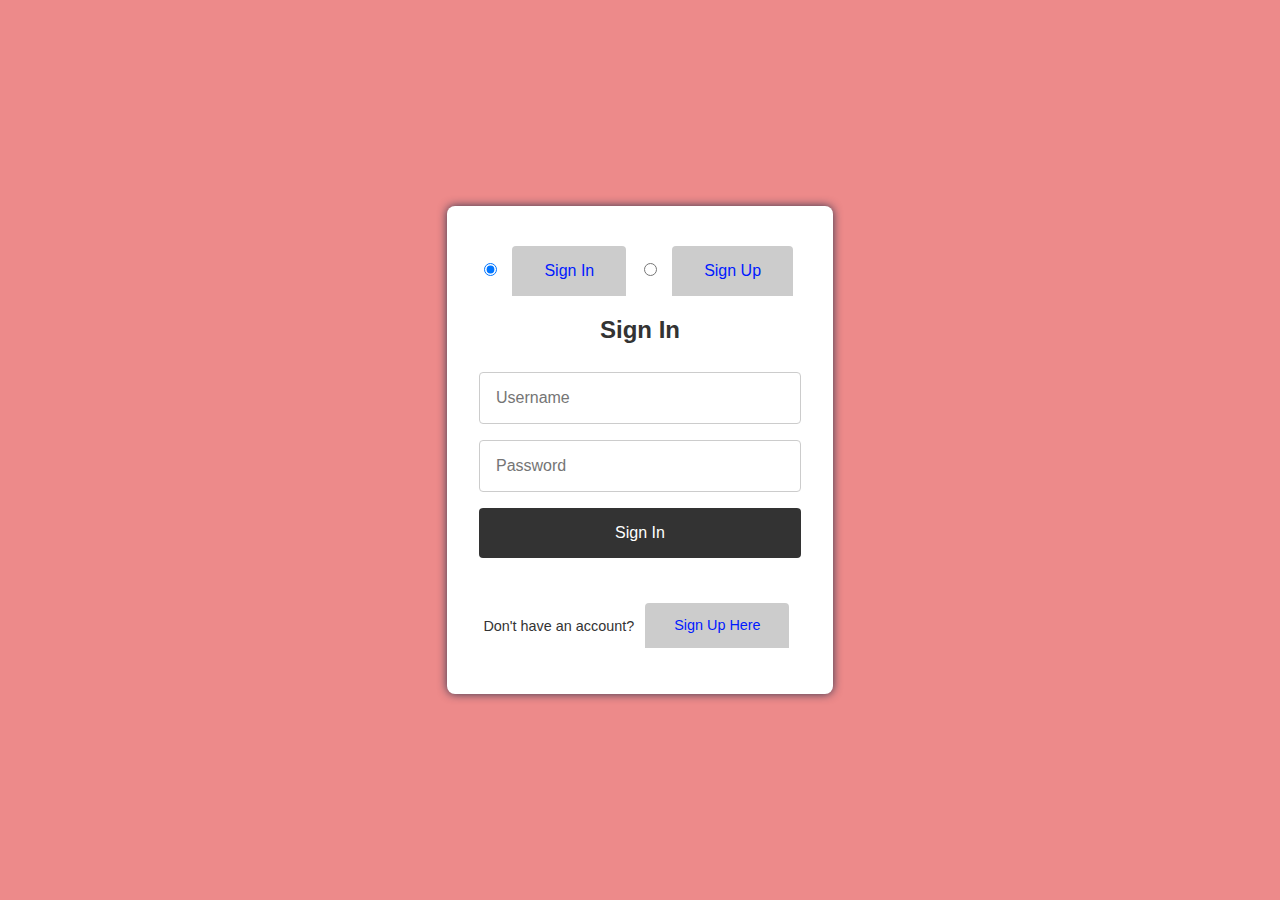
<file: Day2:HTML Structure for Signup SignIn Page/Signin.html>
<!DOCTYPE html>
<html lang="en" class="form-html">
<head>
    <meta charset="UTF-8">
    <meta name="viewport" content="width=device-width, initial-scale=1.0">
    <title>Sign Up / Sign In</title>
    <link rel="stylesheet" href="style.css">
</head>
<body class="form-body">
    <div class="form-container">
        <!-- Signin/Signup Toggle -->
        <input type="radio" id="signin-tab" name="tab" checked>
        <label class="form-label" for="signin-tab">Sign In</label>
        
        <input type="radio" id="signup-tab" name="tab">
        <label class="form-label" for="signup-tab">Sign Up</label>

        <!-- Signin Form -->
        <div class="form signin-form">
            <h2>Sign In</h2>
            <form action="#" method="POST">
                <input type="text" name="username" placeholder="Username" required>
                <input type="password" name="password" placeholder="Password" required>
                <button type="submit">Sign In</button>
            </form>
            <p class="form-text">Don't have an account? <label class="form-label" for="signup-tab">Sign Up Here</label></p>
        </div>

        <!-- Signup Form -->
        <div class="form signup-form">
            <h2>Sign Up</h2>
            <form action="#" method="POST">
                <input type="text" name="fullname" placeholder="Full Name" required>
                <input type="email" name="email" placeholder="Email Address" required>
                <input type="password" name="password" placeholder="Password" required>
                <button type="submit">Sign Up</button>
            </form>
            <p class="form-text">Already have an account? <label class="form-label" for="signin-tab">Sign In Here</label></p>
        </div>
    </div>
</body>
</html>
</file>
<file: Day2:HTML Structure for Signup SignIn Page/style.css>
body, html {
    margin: 0;
    padding: 0;
    font-family: 'Helvetica Neue', Arial, sans-serif;
    background-color: #f4f4f4;
    color: #333;
  }
  .container {
    width: 90%;
    max-width: 1200px;
    margin: 0 auto;
    padding: 0 1em; /* Added padding for better mobile experience */
  }
  h1, h2, h3, p {
    margin: 0;
    padding: 0.5em 0;
  }
  /* Header Styles */
  .navbar {
    background-color: #333;
    color: #fff;
    padding: 1em;
    display: flex;
    justify-content: space-between;
    align-items: center;
  }
  .logo {
    height: 50px;
  }
  .logo-container {
    margin-right: auto;
    padding-left: 1em;
  }
  .nav-links {
    list-style: none;
    display: flex;
    margin: 0;
    padding-right: 1em;
  }
  .nav-links li {
    margin-left: 1.5em;
  }
  .nav-links a {
    color: #fff;
    text-decoration: none;
    padding: 0.5em;
    transition: color 0.3s ease;
  }
  .nav-links a:hover {
    color: #ff6347;
  }
  /* Hero Section Styles */
  .hero {
    background-color: #ff6347;
    color: #fff;
    padding: 4em 0;
    text-align: center;
  }
  .hero h2 {
    font-size: 2.5em;
    margin-bottom: 0.5em;
  }
  .hero p {
    font-size: 1.2em;
    margin-bottom: 1.5em;
  }
  .cta-button {
    padding: 0.75em 1.5em;
    font-size: 1em;
    background-color: #333;
    color: #fff;
    border: none;
    cursor: pointer;
    transition: background-color 0.3s ease;
  }
  .cta-button:hover {
    background-color: #ff4500;
  }
  /* Categories Section Styles */
  .categories {
    padding: 4em 0;
    text-align: center;
  }
  .categories h2 {
    font-size: 2em;
    margin-bottom: 1em;
  }
  .grid {
    display: grid;
    grid-template-columns: repeat(4, 1fr);
    gap: 1.5em;
  }
  .category {
    background-color: #fff;
    padding: 1em;
    border-radius: 8px;
    box-shadow: 0 4px 8px rgba(0,0,0,0.1);
    text-align: center;
    font-size: 0.9em;
  }
  .category img {
    width: 100%;
    height: auto;
    border-radius: 8px;
    margin-top: 1em;
  }
  .category h3 {
    font-size: 1em;
    margin: 0;
  }
  /* Featured Products Section Styles */
  .featured-products {
    padding: 4em 0;
    text-align: center;
  }
  .featured-products h2 {
    font-size: 2em;
    margin-bottom: 1em;
  }
  .grid {
    display: grid;
    grid-template-columns: repeat(auto-fit, minmax(200px, 1fr)); /* Adjusted grid layout for responsiveness */
    gap: 1.5em;
  }
  .product {
    background-color: #fff;
    padding: 0.75em;
    border-radius: 8px;
    box-shadow: 0 4px 8px rgba(0,0,0,0.1);
    text-align: center;
    font-size: 0.9em;
  }
  .product img {
    width: 100%;
    height: auto;
    border-radius: 8px 8px 0 0;
  }
  .product h3 {
    font-size: 1em;
    margin: 0.5em 0;
  }
  .product p {
    font-size: 0.9em;
    color: #ff6347;
  }
  /* Testimonials Section Styles */
  .testimonials {
    background-color: #333;
    color: #fff;
    padding: 4em 0;
    text-align: center;
  }
  .testimonials h2 {
    font-size: 2em;
    margin-bottom: 1em;
  }
  .testimonial {
    background-color: #444;
    padding: 2em;
    border-radius: 8px;
    box-shadow: 0 4px 8px rgba(0,0,0,0.1);
    font-size: 0.9em;
  }
  .testimonial p {
    font-size: 1em;
    font-style: italic;
  }
  .testimonial h3 {
    font-size: 0.9em;
    margin-top: 1em;
    color: #ff6347;
  }
  /* Footer Styles */
  .footer {
    background-color: #333;
    color: #fff;
    text-align: center;
    padding: 1em 0;
  }
  .footer p {
    margin: 0;
  }
  
  
  
  
  /* csss part2  */
  
  /* General Styles */
  .form-body, .form-html {
    margin: 0;
    padding: 0;
    font-family: 'Helvetica Neue', Arial, sans-serif;
    background-color: #ed8a8a;
    display: flex;
    justify-content: center;
    align-items: center;
    height: 100vh;
  }
  
  /* Signin and Signup Forms */
  .form {
    display: none; /* Hide both forms initially */
  }
  
  /* Show active form when radio button is checked */
  #signin-tab:checked ~ .signin-form,
  #signup-tab:checked ~ .signup-form {
    display: block; /* Display the selected form */
  }
  
  /* Form Styles */
  form {
    margin-top: 1em;
    display: flex;
    flex-direction: column;
    align-items: center;
  }
  
  input[type="text"], input[type="password"], input[type="email"] {
    width: 100%;
    padding: 1em;
    margin-bottom: 1em;
    border: 1px solid #ccc;
    border-radius: 4px;
    font-size: 1em;
    box-sizing: border-box;
  }
  
  /* Styles for text, password, and email inputs */
  input[type="text"], input[type="password"], input[type="email"] {
    width: 100%;
    padding: 1em;
    margin-bottom: 1em;
    border: 1px solid #ccc;
    border-radius: 4px;
    font-size: 1em;
    box-sizing: border-box;
  }
  
  /* Styles for submit buttons */
  button[type="submit"] {
    width: 100%;
    padding: 1em;
    margin-bottom: 1em;
    border: none;
    border-radius: 4px;
    font-size: 1em;
    background-color: #333;
    color: #fff;
    cursor: pointer;
    transition: background-color 0.3s ease;
  }
  
  button[type="submit"]:hover {
    background-color: #ff4500;
  }
  
  /* Styles for labels within the forms */
  .form-label {
    cursor: pointer;
    padding: 1em 2em;
    background-color: #ccc;
    display: inline-block;
    margin: 0.5em;
    border-radius: 4px 4px 0 0;
    transition: background-color 0.3s ease;
    color: #001aff; /* Color for switch links */
  }
  
  .form-label:hover {
    color: #ff4500; /* Color for switch links */
    cursor: pointer;
  }
  
  /* Styles for paragraphs within the forms */
  .form-text {
    font-size: 0.9em;
    margin-top: 1em;
  }
  
  .form-text label:hover {
    text-decoration: underline; /* Underline effect for switch links */
  }
  
  .form-container {
    width: 100%;
    max-width: 400px;
    text-align: center;
    background-color: #fff; /* Background color for the container */
    border-radius: 8px; /* Rounded corners for the container */
    box-shadow: 0 0 10px rgba(9, 33, 64, 0.808); /* Shadow effect for the container */
    padding: 2em; /* Padding inside the container */
  }
  
  
  
  /* 
  
  
  CSS for Responsiveness
  
  
  */
  
  /* Responsive adjustments for Navbar/ Header */
  /* Media Queries for Responsive Design */
  @media (max-width: 776px) {
    .navbar {
        flex-wrap: wrap;
        padding: 0.5em;
        justify-content: center; /* Center content horizontally */
        text-align: center; /* Center text items */
    }
  
    .logo-container {
        margin: 0; /* Remove margin */
        padding: 0.5em; /* Adjust padding */
        text-align: center; /* Center text items */
    }
  
    .nav-links {
        display: flex;
        flex-wrap: wrap;
        justify-content: center; /* Center content horizontally */
        align-items: center; /* Center content vertically */
        padding: 0; /* Remove padding */
        margin-top: 1em;
    }
  
    .nav-links li {
        margin: 0.5em;
    }
  
    .nav-links a {
        padding: 0.5em;
    }
  }
  
  /* Media Queries for Responsive Design */
  @media (max-width: 980px) and (min-width: 769px) {
    .grid {
        grid-template-columns: repeat(4, 1fr); /* Display 4 cards per row for screens between 769px and 980px */
    }
  }
  
  @media (max-width: 768px) and (min-width: 481px) {
    .grid {
        grid-template-columns: repeat(2, 1fr); /* Display 2 cards per row for screens between 481px and 768px */
    }
  }
  
  @media (max-width: 480px) {
    .grid {
        grid-template-columns: 1fr; /* Display 1 card per row for screens below 480px */
    }
  }
</file>
